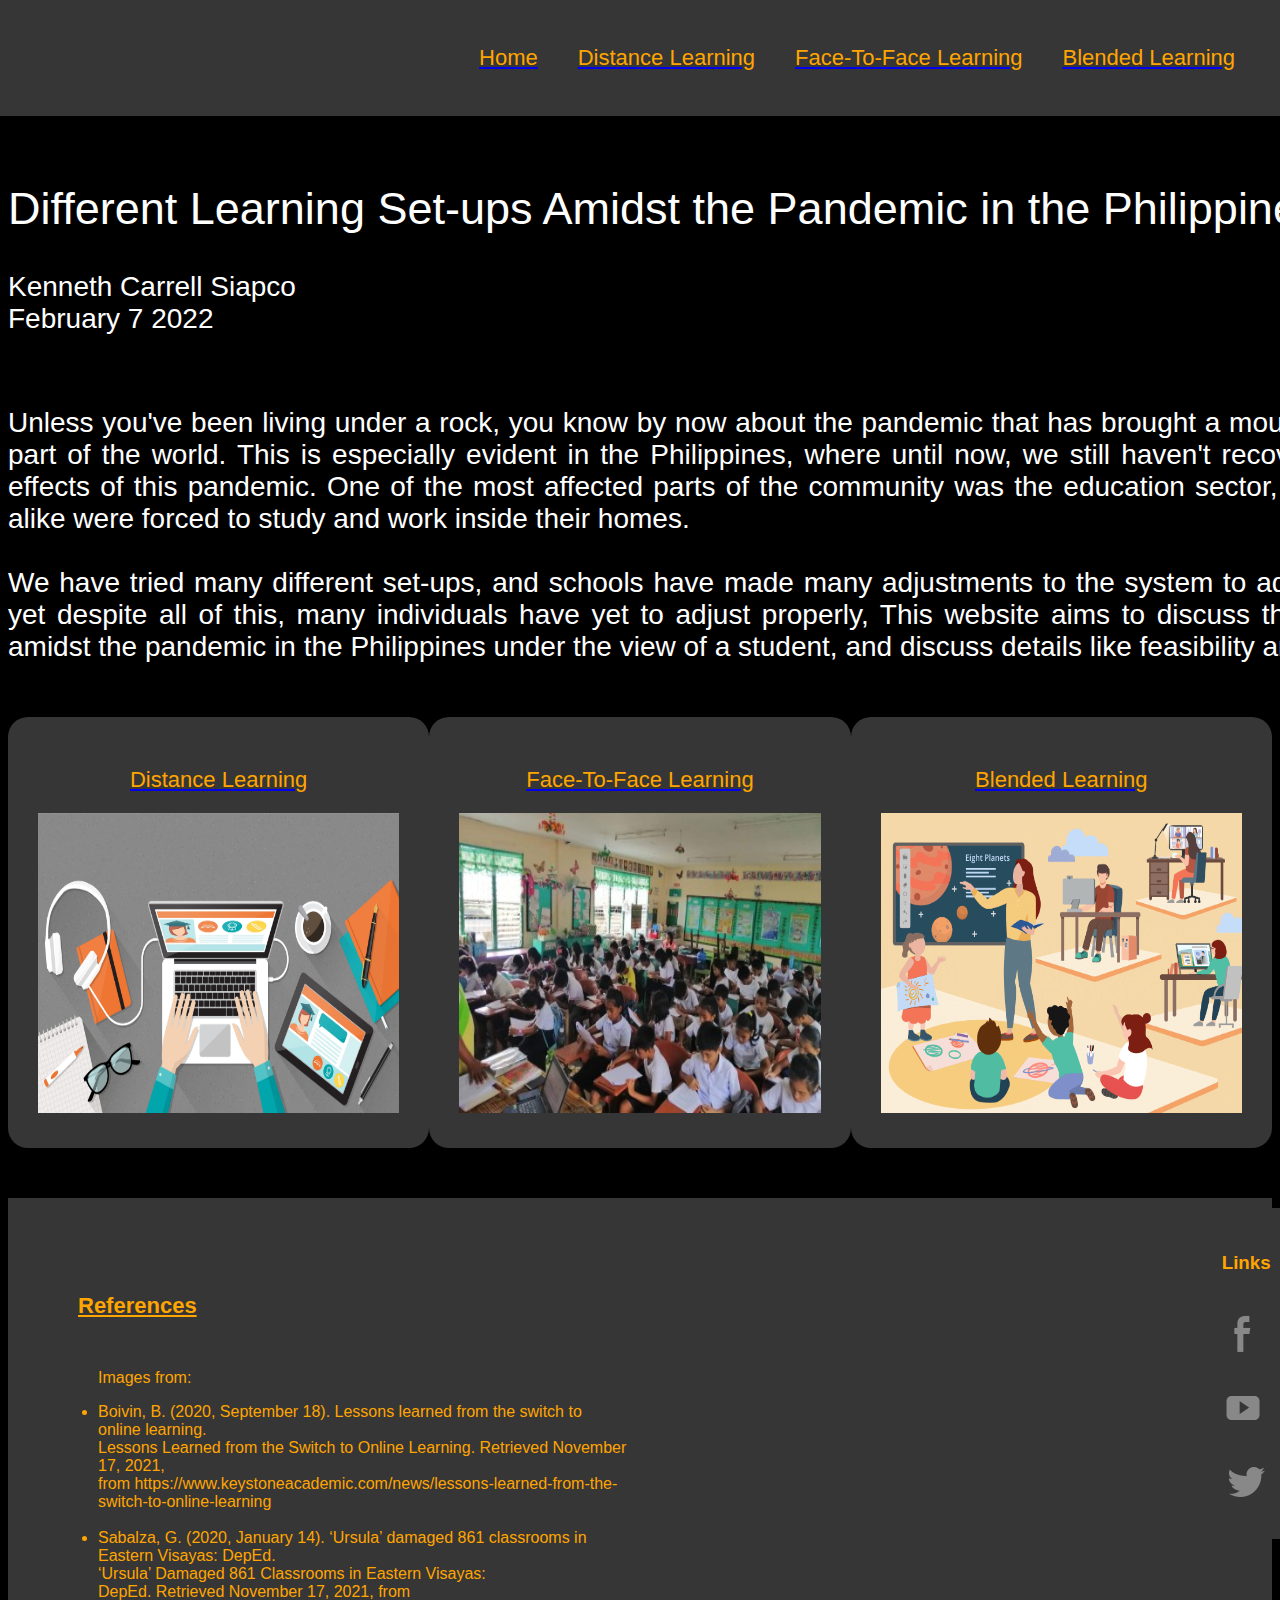
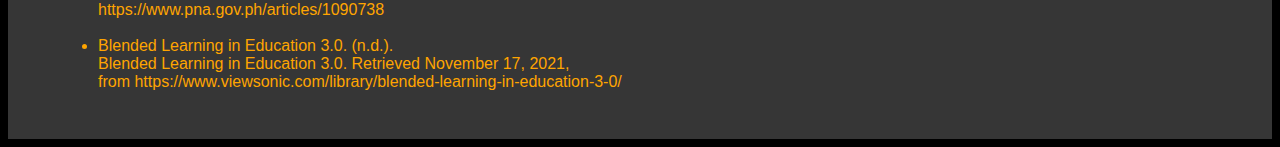
<file: index.html>
<!DOCTYPE html>
<html>
    <head>
        <meta charset="UTF-8">
        <meta name="author" content="Kenneth Carrell Siapco">
        <meta name="keywords" content="Learning, Set-ups, Pandemic">
        <meta name="revised" content="02-07-2022">
        <meta name="viewport" content="width=device-width">

        <link rel="stylesheet" href="css/styles.css">

        <title>Different Learning Set-ups Amidst the Pandemic in the Philippines</title>
      </head>
      <body class="body">
        <header class="header"> 
          <a href="index.html">
            <p class="homebartext">Home</p>
          </a> 
          <a href="htdocs/innerpage.html">
            <p class="homebartext">Distance Learning</p>
          </a>
          <a href="htdocs/innerpageftf.html">
            <p class="homebartext">Face-To-Face Learning</p>
          </a>
          <a href="htdocs/innerpagebl.html">
              <p class="homebartext">Blended Learning</p>
            </a>
          </header>
        <article>
          <p class="introhead">Different Learning Set-ups Amidst the Pandemic in the Philippines</p>
          <br>
          <br>
          <p class="intro">Kenneth Carrell Siapco</p>
          <p class="intro">February 7 2022</p>
          <br>
          <br>
          <br>
          <br>
          <p class="intro">Unless you've been living under a rock, you know by now about the pandemic that has brought a mountain of problems in every part of the world. This is especially evident in the Philippines, where until now, we still haven't recovered completely from the effects of this pandemic. One of the most affected parts of the community was the education sector, as students and teachers alike were forced to study and work inside their homes. 
            <br>
            <br>
            We have tried many different set-ups, and schools have made many adjustments to the system to address students' concerns, yet despite all of this, many individuals have yet to adjust properly, This website aims to discuss the main academic set-ups amidst the pandemic in the Philippines under the view of a student, and discuss details like feasibility and descriptions as well.</p>
          </article>
        <br>
        <br>
        <br>
        <nav class="modesmeta">
          <div class="modes">
            <a href="htdocs/innerpage.html">
              <p class="homebartext">Distance Learning</p>
            </a> 
            <img class="modeimg" src="images/distance.jpg">
            </div>
          <div class="modes">
            <a href="htdocs/innerpageftf.html">
            <p class="homebartext">Face-To-Face Learning</p>            
          </a>
          <img class="modeimg" src="images/classroom.jpeg">
        </div>
          <div class="modes"> 
            <a href="htdocs/innerpagebl.html">
            <p class="homebartext">Blended Learning</p>
          </a>
          <img class="modeimg" src="images/blended.png">
        </div>
      </nav>
        <footer class="footer">
          <div class="footerflex">
            <p class="referencestext">
              <a class="referencestext" href="htdocs/references.html"><h3>References</h3></a>
            <ul>
              <p>Images from:</p>
              <li>Boivin, B. (2020, September 18). Lessons learned from the switch to online learning. <br>Lessons Learned from the Switch to Online Learning. Retrieved November 17, 2021, <br>from https://www.keystoneacademic.com/news/lessons-learned-from-the-switch-to-online-learning</li>
              <br>
              <li>
                Sabalza, G. (2020, January 14). ‘Ursula’ damaged 861 classrooms in Eastern Visayas: DepEd.<br> ‘Ursula’ Damaged 861 Classrooms in Eastern Visayas: <br>DepEd. Retrieved November 17, 2021, from https://www.pna.gov.ph/articles/1090738</li>
              <br>
              <li>Blended Learning in Education 3.0. (n.d.).<br> Blended Learning in Education 3.0. Retrieved November 17, 2021,<br> from https://www.viewsonic.com/library/blended-learning-in-education-3-0/</li>
            </ul>
           </p>
          </div>
          <div class="footerflex">
            <div class="sprites">
              <h3>Links</h3>
              <a href="https://www.facebook.com/rapplerdotcom/"><div id="facebook" class="spritesprite"></div></a>
              <a href="https://www.youtube.com/c/Rappler"><div id="youtube" class="spritesprite"></div></a>
              <a href="https://twitter.com/rapplerdotcom"><div id="twitter" class="spritesprite"></div></a>
            </div>
          </div>
           
        </footer>
      </body>

</html>
</file>
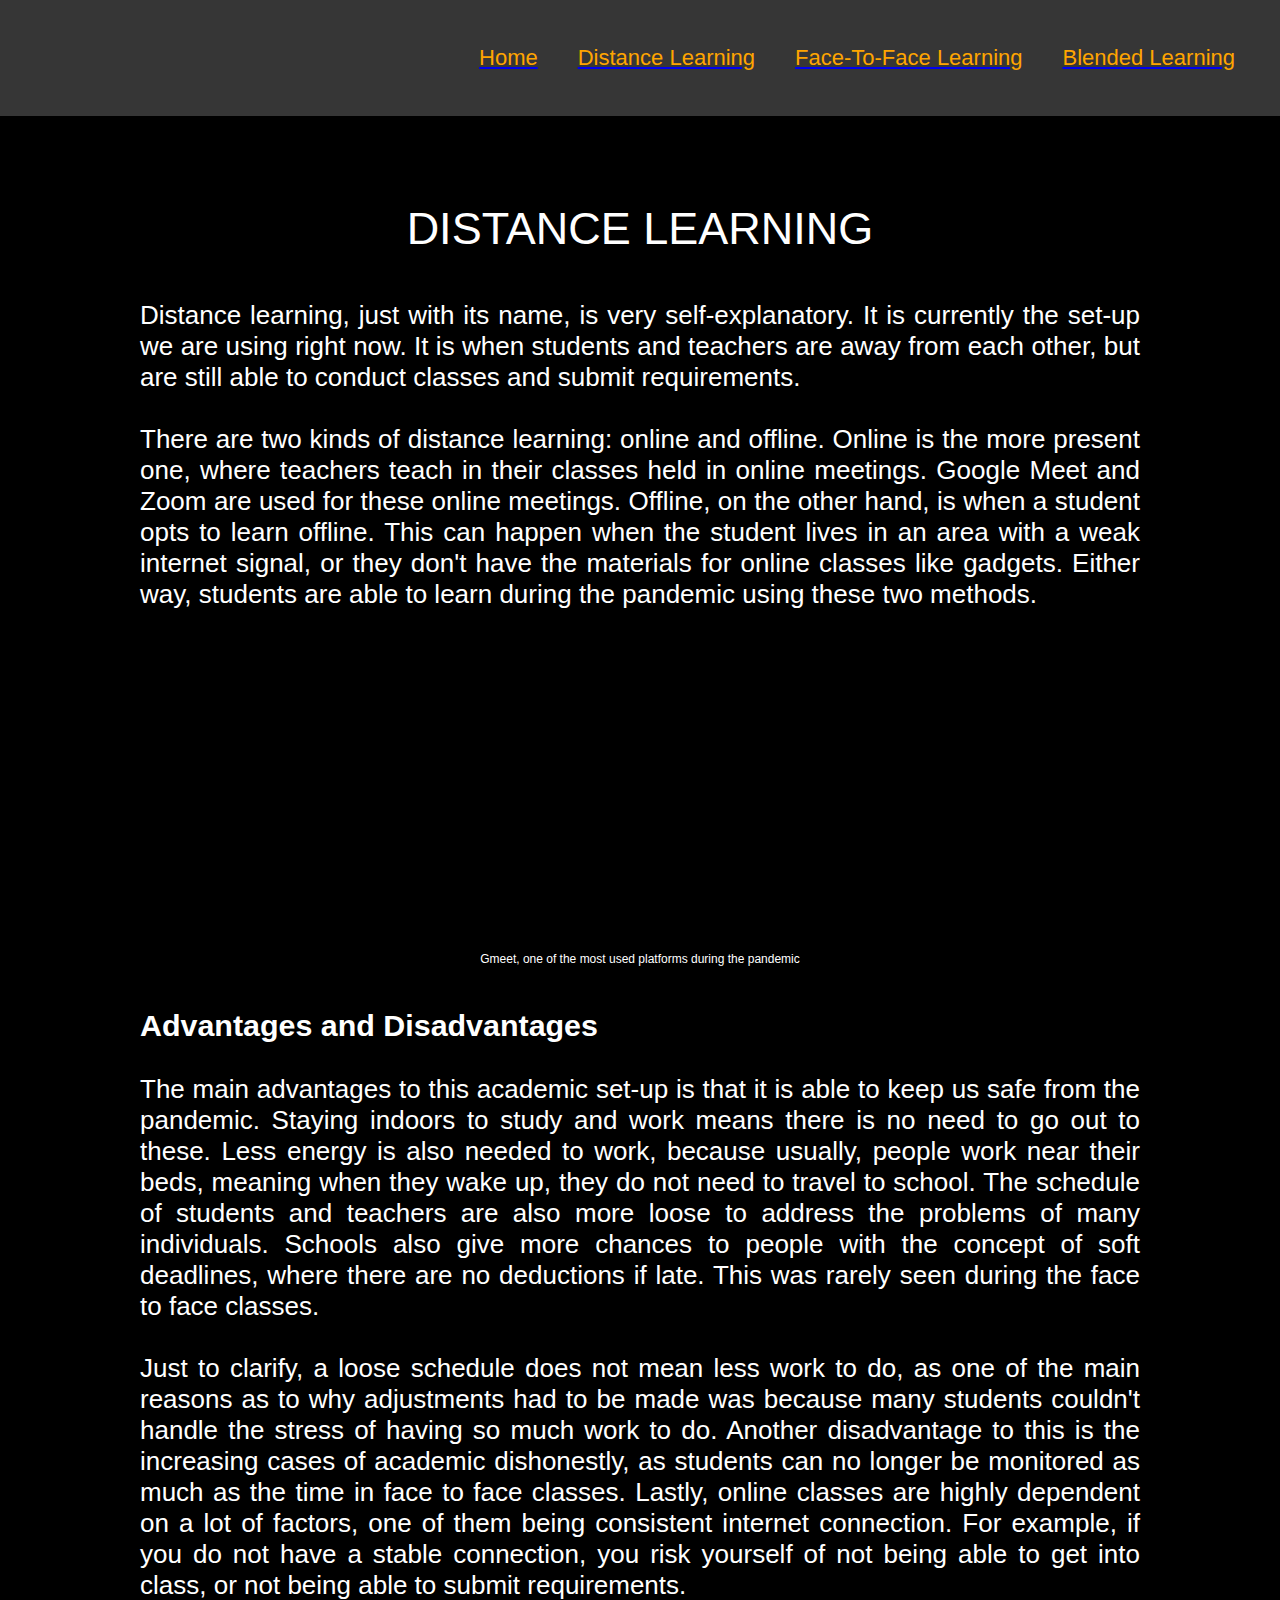
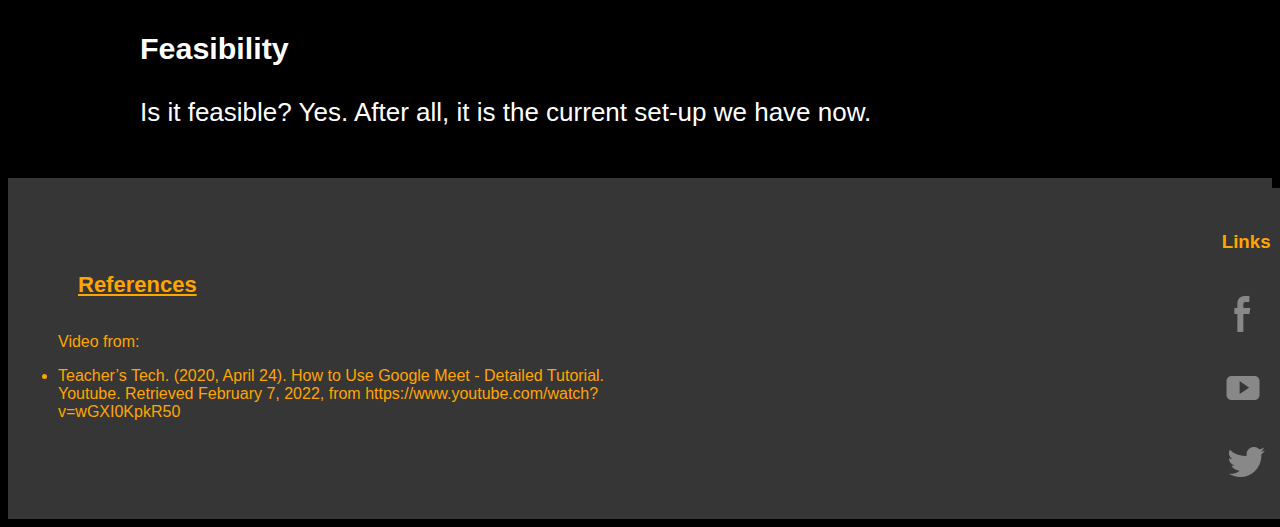
<file: htdocs/innerpage.html>
<!DOCTYPE html>
<html>
    <head>
        <meta charset="UTF-8">
        <meta name="author" content="Kenneth Carrell Siapco">
        <meta name="keywords" content="Learning, Set-ups, Pandemic">
        <meta name="revised" content="11-12-2021">
        <meta name="viewport" content="width=device-width">

        <link rel="stylesheet" href="../css/styles.css">
        


        <title>Different Learning Set-ups Amidst the Pandemic in the Philippines</title>
     </head>
     <body class="body">
      <header class="header"> 
        <a href="../index.html">
          <p class="homebartext">Home</p>
        </a> 
        <a href="../htdocs/innerpage.html">
          <p class="homebartext">Distance Learning</p>
        </a>
        <a href="../htdocs/innerpageftf.html">
          <p class="homebartext">Face-To-Face Learning</p>
        </a>
        <a href="../htdocs/innerpagebl.html">
            <p class="homebartext">Blended Learning</p>
          </a>
        </header>
          <div class="infohead">
            <p>DISTANCE LEARNING</p>
          </div>
          <section class="info">
            <p>Distance learning, just with its name, is very self-explanatory. It is currently the set-up we are using right now. It is when students and teachers are away from each other, but are still able to conduct classes and submit requirements. 
              <br>
              <br>
              There are two kinds of distance learning: online and offline. Online is the more present one, where teachers teach in their classes held in online meetings. Google Meet and Zoom are used for these online meetings. Offline, on the other hand, is when a student opts to learn offline. This can happen when the student lives in an area with a weak internet signal, or they don't have the materials for online classes like gadgets. Either way, students are able to learn during the pandemic using these two methods. </p>
            </section>          
          <div class="imgflex">
            <div class="inpaimg">
              <iframe width="550" height="300" src="https://www.youtube.com/embed/wGXI0KpkR50" title="YouTube video player" frameborder="0" allow="accelerometer; autoplay; clipboard-write; encrypted-media; gyroscope; picture-in-picture" allowfullscreen></iframe>
              </div>
              <aside>
                <div class="note">
                  <p>Gmeet, one of the most used platforms during the pandemic</p>
                </div>
              </aside>
          </div>
          <section class="info">
          <h3>Advantages and Disadvantages</h3>
          <p>The main advantages to this academic set-up is that it is able to keep us safe from the pandemic. Staying indoors to study and work means there is no need to go out to these. Less energy is also needed to work, because usually, people work near their beds, meaning when they wake up, they do not need to travel to school. The schedule of students and teachers are also more loose to address the problems of many individuals. Schools also give more chances to people with the concept of soft deadlines, where there are no deductions if late. This was rarely seen during the face to face classes.
            <br>
            <br>
            Just to clarify, a loose schedule does not mean less work to do, as one of the main reasons as to why adjustments had to be made was because many students couldn't handle the stress of having so much work to do. Another disadvantage to this is the increasing cases of academic dishonestly, as students can no longer be monitored as much as the time in face to face classes. Lastly, online classes are highly dependent on a lot of factors, one of them being consistent internet connection. For example, if you do not have a stable connection, you risk yourself of not being able to get into class, or not being able to submit requirements.
          </p>
        </section>
          <section class="info">
            <h3>Feasibility</h3>
            <p>Is it feasible? Yes. After all, it is the current set-up we have now.</p>
          </section>
          <footer class="footer">
            <div class="footerflex">
              <p class="referencestext">
                <a class="referencestext" href="htdocs/references.html"><h3>References</h3></a>
      <p>Video from:</p>
      <li>Teacher’s Tech. (2020, April 24). How to Use Google Meet - Detailed Tutorial. Youtube. Retrieved February 7, 2022, from https://www.youtube.com/watch?v=wGXI0KpkR50</li>
    </ul>
             </p>
            </div>
            <div class="footerflex">
              <div class="sprites">
                <h3>Links</h3>
                <a href="https://www.facebook.com/rapplerdotcom/"><div id="facebook" class="spritesprite"></div></a>
                <a href="https://www.youtube.com/c/Rappler"><div id="youtube" class="spritesprite"></div></a>
                <a href="https://twitter.com/rapplerdotcom"><div id="twitter" class="spritesprite"></div></a>
              </div>
            </div>
             
          </footer>
</body>
</html>
</file>
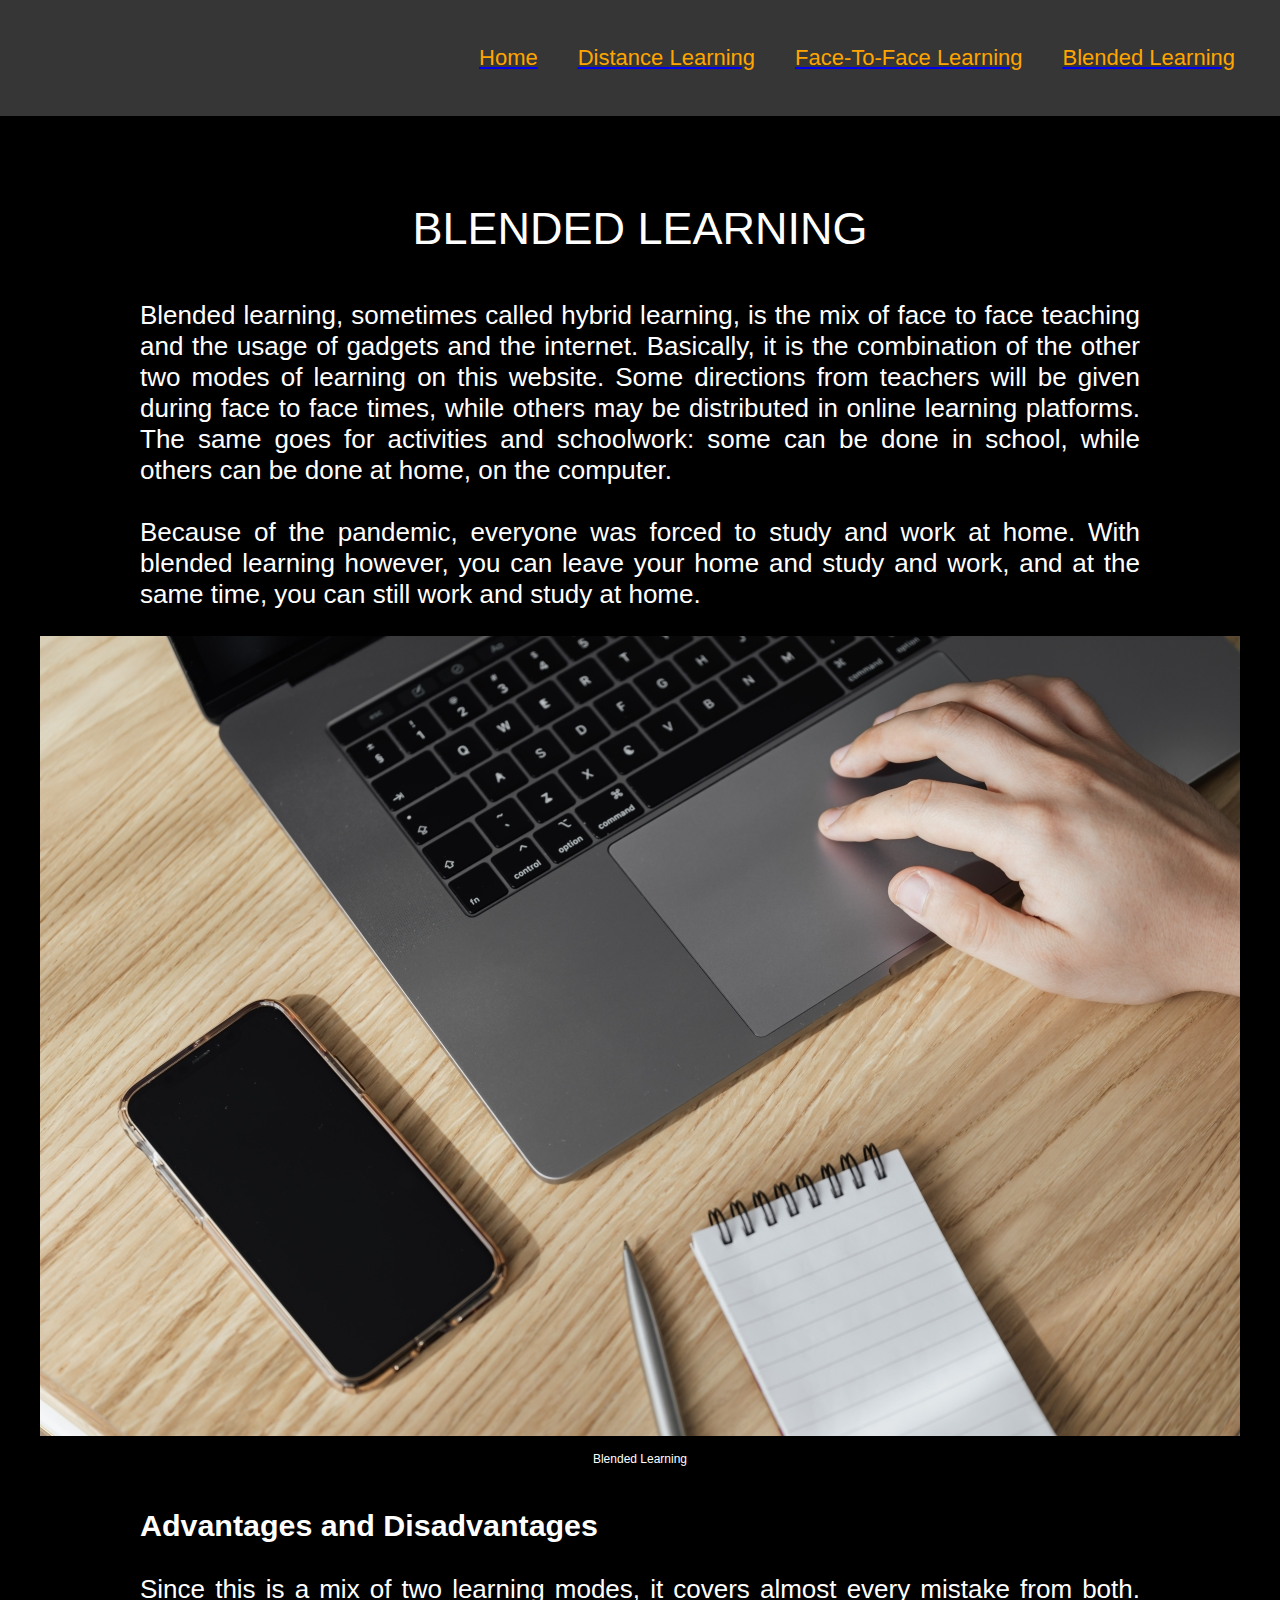
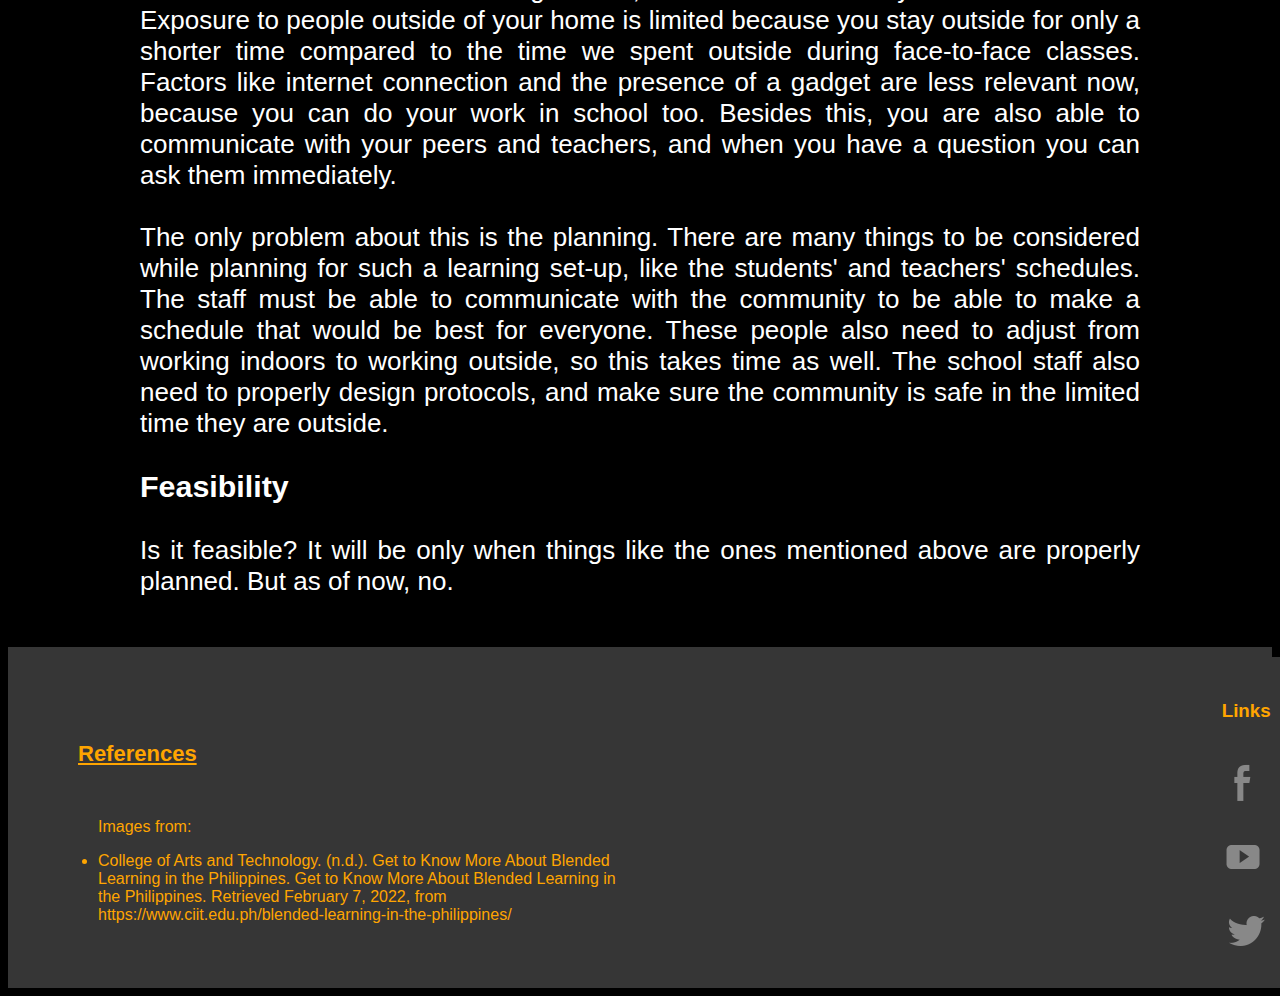
<file: htdocs/innerpagebl.html>
<!DOCTYPE html>
<html>
    <head>
        <meta charset="UTF-8">
        <meta name="author" content="Kenneth Carrell Siapco">
        <meta name="keywords" content="Learning, Set-ups, Pandemic">
        <meta name="revised" content="11-12-2021">
        <meta name="viewport" content="width=device-width">

        <link rel="stylesheet" href="../css/styles.css">
        


        <title>Different Learning Set-ups Amidst the Pandemic in the Philippines</title>
     </head>
     <body class="body">
      <header class="header"> 
        <a href="../index.html">
          <p class="homebartext">Home</p>
        </a> 
        <a href="../htdocs/innerpage.html">
          <p class="homebartext">Distance Learning</p>
        </a>
        <a href="../htdocs/innerpageftf.html">
          <p class="homebartext">Face-To-Face Learning</p>
        </a>
        <a href="../htdocs/innerpagebl.html">
            <p class="homebartext">Blended Learning</p>
          </a>
        </header>
          <div class="infohead">
            <p>BLENDED LEARNING</p>
          </div>
          <section class="info">
            <p>
                Blended learning, sometimes called hybrid learning, is the mix of face to face teaching and the usage of gadgets and the internet. Basically, it is the combination of the other two modes of learning on this website. Some directions from teachers will be given during face to face times, while others may be distributed in online learning platforms. The same goes for activities and schoolwork: some can be done in school, while others can be done at home, on the computer. 
              <br>
              <br>
              Because of the pandemic, everyone was forced to study and work at home. With blended learning however, you can leave your home and study and work, and at the same time, you can still work and study at home.  </p>
            </section>          
            <div class="imgflex">
                <div class="inpaimg">
                  <img src="../images/blended1.jpg">
                  </div>
              <aside>
                <div class="note">
                  <p>Blended Learning</p>
                </div>
              </aside>
          </div>
          <section class="info">
          <h3>Advantages and Disadvantages</h3>
          <p>Since this is a mix of two learning modes, it covers almost every mistake from both. Exposure to people outside of your home is limited because you stay outside for only a shorter time compared to the time we spent outside during face-to-face classes. Factors like internet connection and the presence of a gadget are less relevant now, because you can do your work in school too. Besides this, you are also able to communicate with your peers and teachers, and when you have a question you can ask them immediately.
            <br>
            <br>
           The only problem about this is the planning. There are many things to be considered while planning for such a learning set-up, like the students' and teachers' schedules. The staff must be able to communicate with the community to be able to make a schedule that would be best for everyone. These people also need to adjust from working indoors to working outside, so this takes time as well. The school staff also need to properly design protocols, and make sure the community is safe in the limited time they are outside.  </p>
        </section>
          <section class="info">
            <h3>Feasibility</h3>
            <p>Is it feasible? It will be only when things like the ones mentioned above are properly planned. But as of now, no.</p>
          </section>
          <footer class="footer">
            <div class="footerflex">
              <p class="referencestext">
                <a class="referencestext" href="htdocs/references.html"><h3>References</h3></a>
              <ul>
      <p>Images from:</p>
      <li>College of Arts and Technology. (n.d.). Get to Know More About Blended Learning in the Philippines. Get to Know More About Blended Learning in the Philippines. Retrieved February 7, 2022, from https://www.ciit.edu.ph/blended-learning-in-the-philippines/</li>
             </p>
            </div>
            <div class="footerflex">
              <div class="sprites">
                <h3>Links</h3>
                <a href="https://www.facebook.com/rapplerdotcom/"><div id="facebook" class="spritesprite"></div></a>
                <a href="https://www.youtube.com/c/Rappler"><div id="youtube" class="spritesprite"></div></a>
                <a href="https://twitter.com/rapplerdotcom"><div id="twitter" class="spritesprite"></div></a>
              </div>
            </div>
             
          </footer>
</body>
</html>
</file>
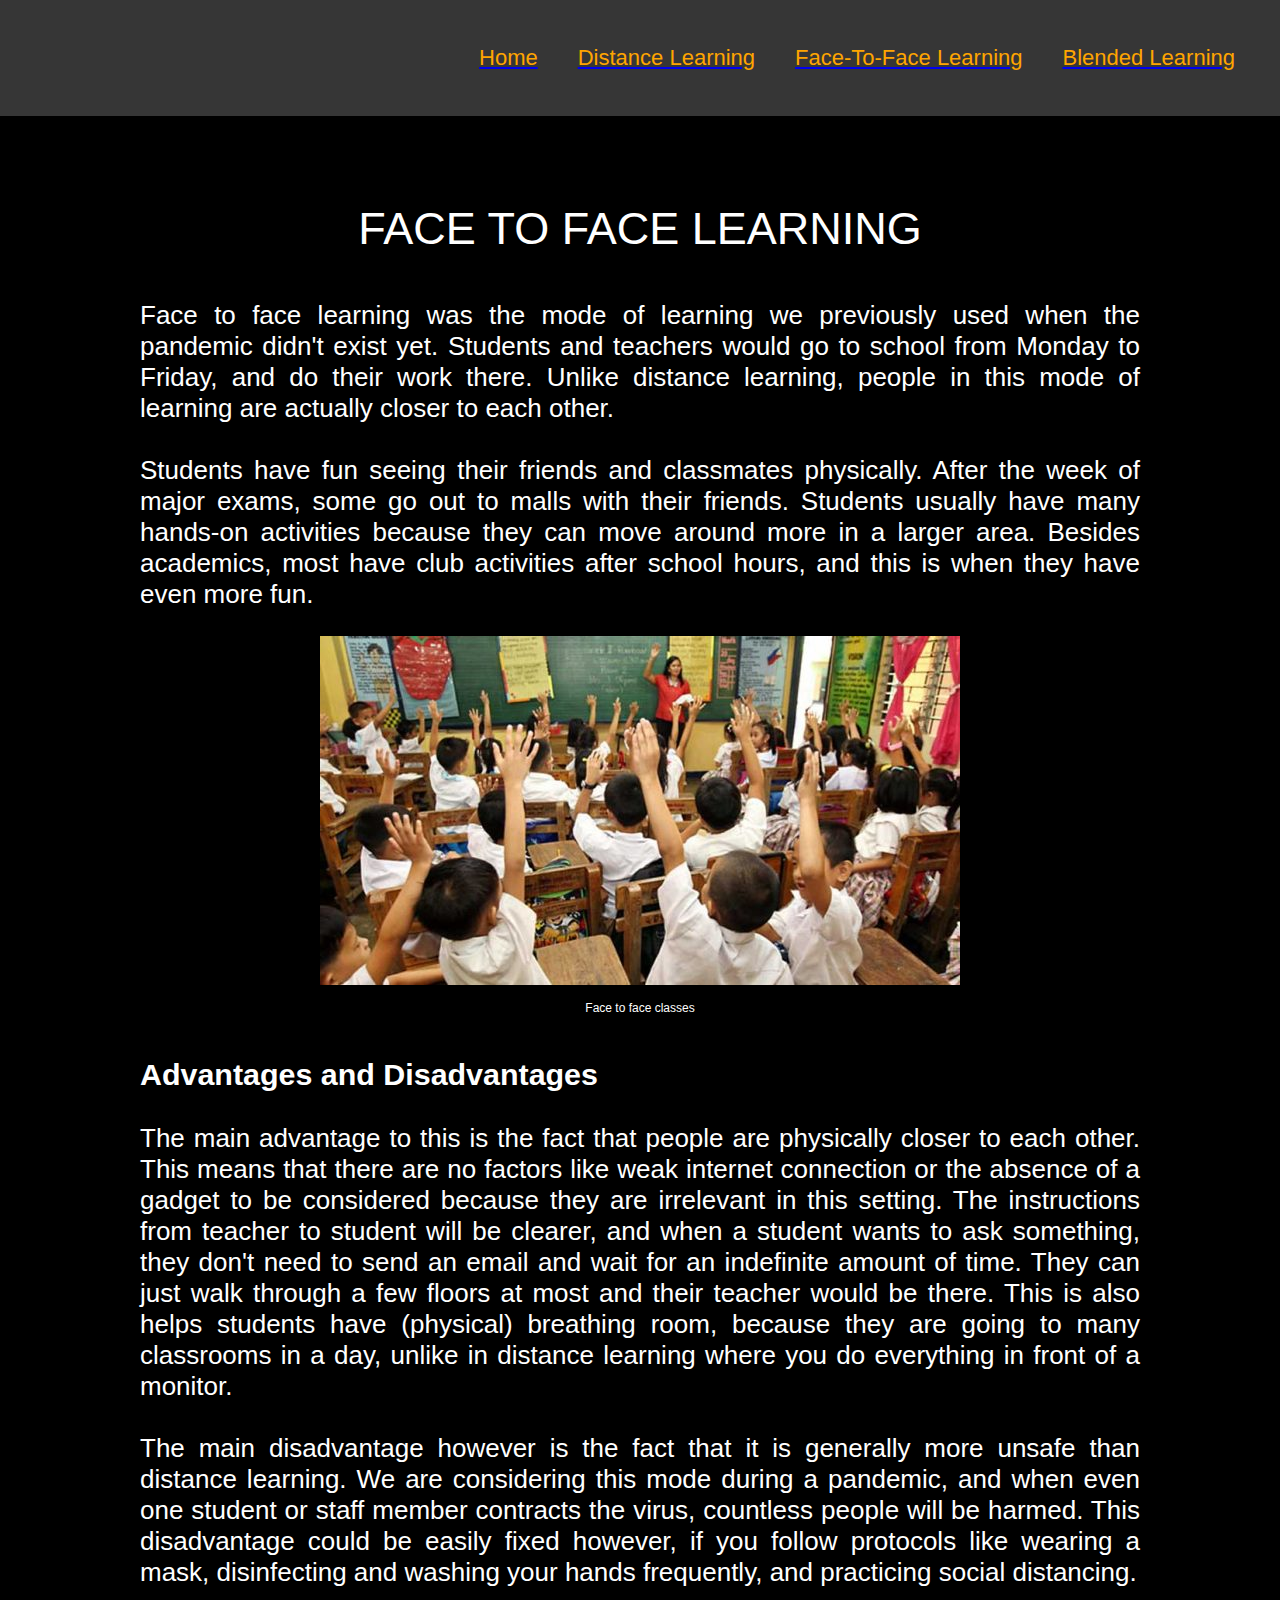
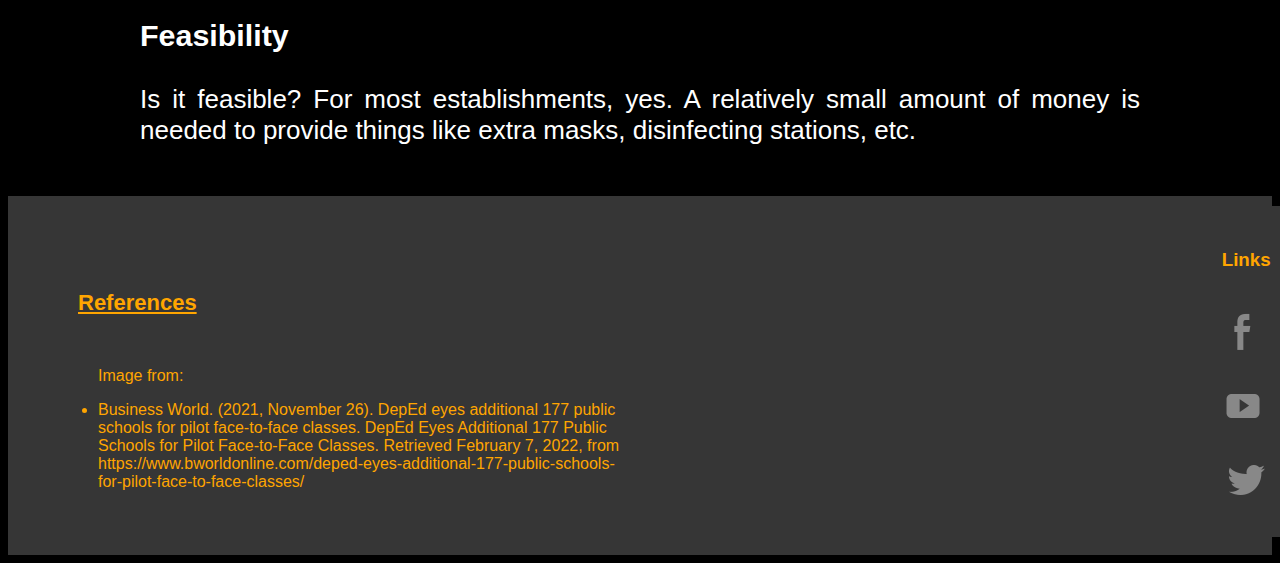
<file: htdocs/innerpageftf.html>
<!DOCTYPE html>
<html>
    <head>
        <meta charset="UTF-8">
        <meta name="author" content="Kenneth Carrell Siapco">
        <meta name="keywords" content="Learning, Set-ups, Pandemic">
        <meta name="revised" content="11-12-2021">
        <meta name="viewport" content="width=device-width">

        <link rel="stylesheet" href="../css/styles.css">
        


        <title>Different Learning Set-ups Amidst the Pandemic in the Philippines</title>
     </head>
     <body class="body">
        <header class="header"> 
            <a href="../index.html">
              <p class="homebartext">Home</p>
            </a> 
            <a href="../htdocs/innerpage.html">
              <p class="homebartext">Distance Learning</p>
            </a>
            <a href="../htdocs/innerpageftf.html">
              <p class="homebartext">Face-To-Face Learning</p>
            </a>
            <a href="../htdocs/innerpagebl.html">
                <p class="homebartext">Blended Learning</p>
              </a>
            </header>
          <div class="infohead">
            <p>FACE TO FACE LEARNING</p>
          </div>
          <section class="info">
            <p> Face to face learning was the mode of learning we previously used when the pandemic didn't exist yet. Students and teachers would go to school from Monday to Friday, and do their work there. Unlike distance learning, people in this mode of learning are actually closer to each other.
              <br>
              <br>
              Students have fun seeing their friends and classmates physically. After the week of major exams, some go out to malls with their friends. Students usually have many hands-on activities because they can move around more in a larger area. Besides academics, most have club activities after school hours, and this is when they have even more fun.   </p>
            </section>          
          <div class="imgflex">
            <div class="inpaimg">
              <img src="../images/school.jpg">
              </div>
              <aside>
                <div class="note">
                  <p>Face to face classes</p>
                </div>
              </aside>
          </div>
          <section class="info">
          <h3>Advantages and Disadvantages</h3>
          <p>The main advantage to this is the fact that people are physically closer to each other. This means that there are no factors like weak internet connection or the absence of a gadget to be considered because they are irrelevant in this setting. The instructions from teacher to student will be clearer, and when a student wants to ask something, they don't need to send an email and wait for an indefinite amount of time. They can just walk through a few floors at most and their teacher would be there. This is also helps students have (physical) breathing room, because they are going to many classrooms in a day, unlike in distance learning where you do everything in front of a monitor.
            <br>
            <br>
            The main disadvantage however is the fact that it is generally more unsafe than distance learning. We are considering this mode during a pandemic, and when even one student or staff member contracts the virus, countless people will be harmed. This disadvantage could be easily fixed however, if you follow protocols like wearing a mask, disinfecting and washing your hands frequently, and practicing social distancing.
          </p>
        </section>
          <section class="info">
            <h3>Feasibility</h3>
            <p>Is it feasible? For most establishments, yes. A relatively small amount of money is needed to provide things like extra masks, disinfecting stations, etc.</p>
          </section>
          <footer class="footer">
            <div class="footerflex">
              <p class="referencestext">
                <a class="referencestext" href="htdocs/references.html"><h3>References</h3></a>
              <ul>
                     <p>Image from:</p>
      <li>Business World. (2021, November 26). DepEd eyes additional 177 public schools for pilot face-to-face classes. DepEd Eyes Additional 177 Public Schools for Pilot Face-to-Face Classes. Retrieved February 7, 2022, from https://www.bworldonline.com/deped-eyes-additional-177-public-schools-for-pilot-face-to-face-classes/
                 </p> 
                </ul>
             </p>
            </div>
            <div class="footerflex">
              <div class="sprites">
                <h3>Links</h3>
                <a href="https://www.facebook.com/rapplerdotcom/"><div id="facebook" class="spritesprite"></div></a>
                <a href="https://www.youtube.com/c/Rappler"><div id="youtube" class="spritesprite"></div></a>
                <a href="https://twitter.com/rapplerdotcom"><div id="twitter" class="spritesprite"></div></a>
              </div>
            </div>
             
          </footer>
</body>
</html>
</file>
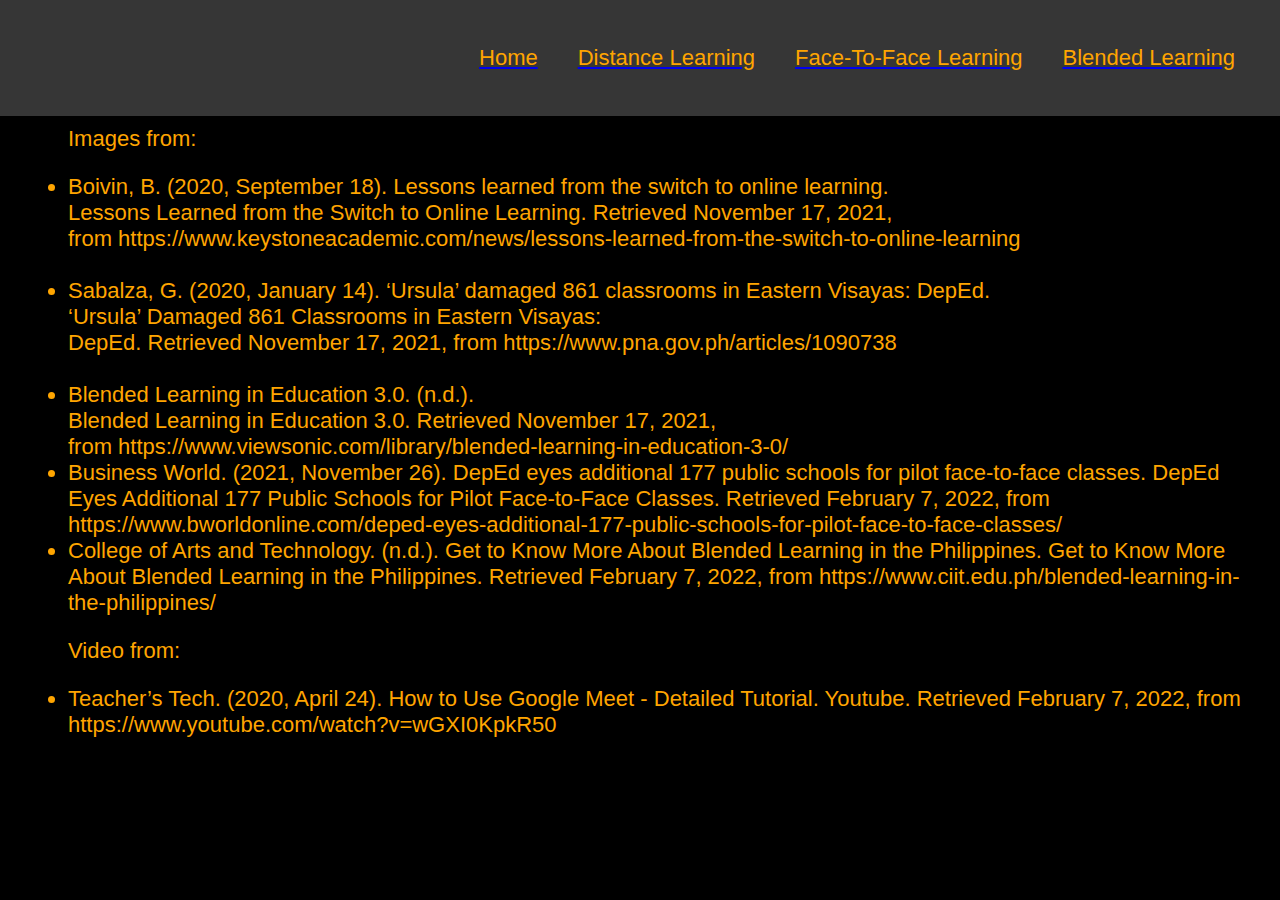
<file: htdocs/references.html>
<!DOCTYPE html>
<html>
    <head>
        <meta charset="UTF-8">
        <meta name="author" content="Kenneth Carrell Siapco">
        <meta name="keywords" content="Learning, Set-ups, Pandemic">
        <meta name="revised" content="02-07-2022">
        <meta name="viewport" content="width=device-width">

        <link rel="stylesheet" href="../css/styles.css">
      
        <title>References</title>
     </head>
     <body class="body">
        <header class="header"> 
            <a href="../index.html">
              <p class="homebartext">Home</p>
            </a> 
            <a href="../htdocs/innerpage.html">
              <p class="homebartext">Distance Learning</p>
            </a>
            <a href="../htdocs/innerpageftf.html">
              <p class="homebartext">Face-To-Face Learning</p>
            </a>
            <a href="../htdocs/innerpagebl.html">
                <p class="homebartext">Blended Learning</p>
              </a>
            </header>
<section class="ref">
    <article class="referencestext">
    <ul>
        <p>Images from:</p>
        <li>Boivin, B. (2020, September 18). Lessons learned from the switch to online learning. <br>Lessons Learned from the Switch to Online Learning. Retrieved November 17, 2021, <br>from https://www.keystoneacademic.com/news/lessons-learned-from-the-switch-to-online-learning</li>
        <br>
        <li>
          Sabalza, G. (2020, January 14). ‘Ursula’ damaged 861 classrooms in Eastern Visayas: DepEd.<br> ‘Ursula’ Damaged 861 Classrooms in Eastern Visayas: <br>DepEd. Retrieved November 17, 2021, from https://www.pna.gov.ph/articles/1090738</li>
        <br>
        <li>Blended Learning in Education 3.0. (n.d.).<br> Blended Learning in Education 3.0. Retrieved November 17, 2021,<br> from https://www.viewsonic.com/library/blended-learning-in-education-3-0/</li>
        <li>Business World. (2021, November 26). DepEd eyes additional 177 public schools for pilot face-to-face classes. DepEd Eyes Additional 177 Public Schools for Pilot Face-to-Face Classes. Retrieved February 7, 2022, from https://www.bworldonline.com/deped-eyes-additional-177-public-schools-for-pilot-face-to-face-classes/
        <li>College of Arts and Technology. (n.d.). Get to Know More About Blended Learning in the Philippines. Get to Know More About Blended Learning in the Philippines. Retrieved February 7, 2022, from https://www.ciit.edu.ph/blended-learning-in-the-philippines/</li>
            
        <p>Video from:</p>
        <li>Teacher’s Tech. (2020, April 24). How to Use Google Meet - Detailed Tutorial. Youtube. Retrieved February 7, 2022, from https://www.youtube.com/watch?v=wGXI0KpkR50</li>
      </ul>
    </article>
</section>

     </body>


</html>
</file>
<file: css/styles.css>
.introhead {
    font-family: -apple-system, BlinkMacSystemFont, 'Segoe UI', Roboto, Oxygen, Ubuntu, Cantarell, 'Open Sans', 'Helvetica Neue', sans-serif;
    font-size: 45px;
    width: 1600px;
    padding-top: 175px;
    margin:auto;
    text-align: left;
    color: white;
}

.body {
   background-color: black;
   text-decoration: none;
  }

.intro {
    font-family: -apple-system, BlinkMacSystemFont, 'Segoe UI', Roboto, Oxygen, Ubuntu, Cantarell, 'Open Sans', 'Helvetica Neue', sans-serif;
    font-size: 28px;
    width: 1600px;
    margin: auto;
    text-align: justify;
    color: white;
}

.header {
    display: flex;
    flex-direction: row;
    position: fixed;
    right: 0;
    top: 0;
    width: 100%;
    padding: 25px;
    background-color: rgb(54, 54, 54);
    justify-content: right;
  }

  .homebartext  {
       font-family: -apple-system, BlinkMacSystemFont, 'Segoe UI', Roboto, Oxygen, Ubuntu, Cantarell, 'Open Sans', 'Helvetica Neue', sans-serif;
       font-size: 22px;
       margin: 20px;
       color: orange;
  }

.infohead {
    font-family: -apple-system, BlinkMacSystemFont, 'Segoe UI', Roboto, Oxygen, Ubuntu, Cantarell, 'Open Sans', 'Helvetica Neue', sans-serif;
    font-size: 45px;
    color: white;
    padding-top: 150px;
    text-align: center;
    margin: auto
}

.info {
    font-family: -apple-system, BlinkMacSystemFont, 'Segoe UI', Roboto, Oxygen, Ubuntu, Cantarell, 'Open Sans', 'Helvetica Neue', sans-serif;
    font-size: 26px;
    color: white;
    width: 1000px;
    margin: auto;
    text-align: justify;

}

.modesmeta {
    display:flex;
    flex-direction: row;
    margin:auto;
}

.modes{ 
    border-radius: 20px; 
    padding: 30px;
    margin:auto;
    width: 500px;
    font-size: 18px; 
    background-color: rgb(54, 54, 54);
    align-items: center;
    text-align: center;
}

.modes:hover {
    transform: scale(1.1);
    transition: 1s;
    translate: (0, -15px)
}



.note {
    font-size: 12px;
    text-align:center;
    color:white;
    font-family: -apple-system, BlinkMacSystemFont, 'Segoe UI', Roboto, Oxygen, Ubuntu, Cantarell, 'Open Sans', 'Helvetica Neue', sans-serif;
}

.inpaimg .note {
    position: absolute;
    width: 50%;
    bottom: 0px;
    color: #ffffff;
    opacity: 0.5;
    background-color: black;
    margin:auto;
    text-align:center;
    height: 30%;
    margin:auto;
}

.note:hover {
    transform:scale(1.4);
    transition: 0.5s;
}

.modeimg {
    width: 100%;
    height: 300px;
}

 .imgflex {
    display:flex;
    flex-direction: column;
    margin:auto;
    align-items: center;
}
 div .inpaimg{
    margin:auto;
    align-items: center;

}


div .inimg {
    width: 100%;
    height: 300px;
}

.footer {
    display: flex;
    flex-direction: row;
    position: relative;
    left: 0;
    bottom: 0;
    width: 100%;
    background-color: rgb(54, 54, 54);
    color: orange;
    text-align: left;
    padding-top:10px;
    font-family: -apple-system, BlinkMacSystemFont, 'Segoe UI', Roboto, Oxygen, Ubuntu, Cantarell, 'Open Sans', 'Helvetica Neue', sans-serif;
    margin-top: 50px;
    text-decoration: none;
 }

 .referencestext  {
    font-family: -apple-system, BlinkMacSystemFont, 'Segoe UI', Roboto, Oxygen, Ubuntu, Cantarell, 'Open Sans', 'Helvetica Neue', sans-serif;
    font-size: 22px;
    margin: 20px;
    color: orange;
    
}


.spritesprite { background-image: url("../images/spritesheet.jpg");  width:70px; height:70px; display: inline-block; transition: all 0.2s linear 0s; }
.spritesprite:hover { transform: scale(1.25); transition: all 0.2s linear 0s; }
#twitter { background-position: 256px 0px; }
#facebook { background-position: -1px 0px; }
#youtube { background-position: -840px 0px; }


.footerflex {
    display: flex;
    flex-direction: column;
    right:0;
    bottom:0;
    width:45%;
    padding-left:50px;
}

.sprites { 
    display: flex;
    flex-direction: column;
    position: relative;
    right: 0;
    bottom: 0;
    width: 100%;
    padding: 25px;
    background-color: rgb(54, 54, 54);
    justify-content: right;
    text-align: right;
  }

  .ref {
      margin-top:10%;
  }
</file>
